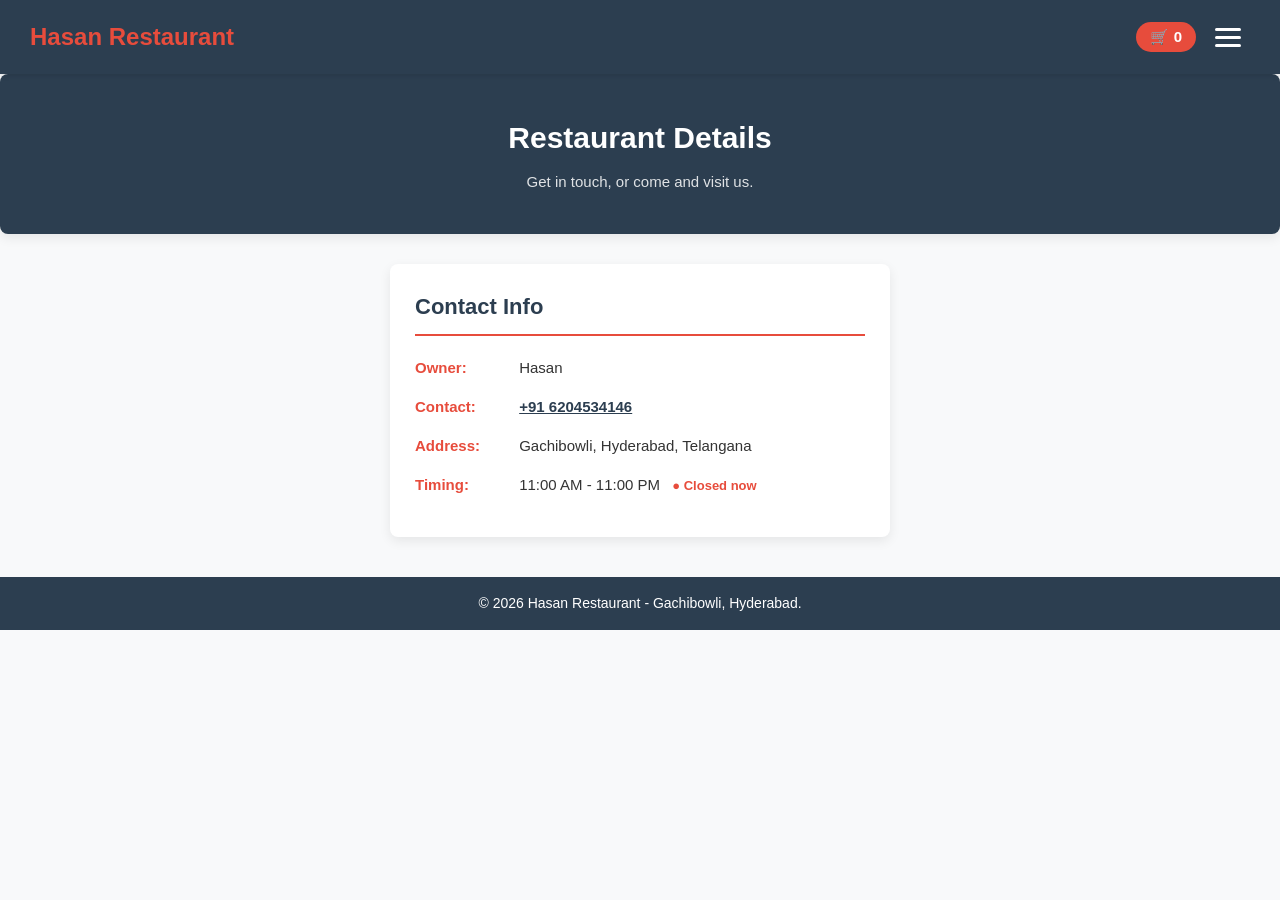
<file: contact.html>
<!DOCTYPE html>
<html lang="en">
<head>
    <meta charset="UTF-8">
    <meta name="viewport" content="width=device-width, initial-scale=1.0">
    <title>Hasan Restaurant - Contact</title>
    <link rel="stylesheet" href="style.css">
</head>
<body>

    <header>
        <h1>Hasan Restaurant</h1>
        <button class="menu-toggle" id="menuToggle" aria-label="Open menu" aria-expanded="false" aria-controls="mainNav">
            <span></span><span></span><span></span>
        </button>
        <nav id="mainNav">
            <a href="index.html">Home</a>
            <a href="menu.html">Menu</a>
            <a href="review.html">Review Us</a>
            <a href="login.html">Login</a>
            <a href="contact.html" class="active">Contact</a>
        </nav>
    </header>

    <section class="page-hero">
        <h2>Restaurant Details</h2>
        <p>Get in touch, or come and visit us.</p>
    </section>

    <main class="container">
        <section id="contact" style="max-width: 500px; margin: 0 auto;">
            <h3>Contact Info</h3>
            <div class="info-item">
                <strong>Owner:</strong> Hasan
            </div>
            <div class="info-item">
                <strong>Contact:</strong> <a href="tel:+916204534146" class="contact-link">+91 6204534146</a>
            </div>
            <div class="info-item">
                <strong>Address:</strong> Gachibowli, Hyderabad, Telangana
            </div>
            <div class="info-item">
                <strong>Timing:</strong> 11:00 AM - 11:00 PM
                <span class="open-status" id="openStatus"></span>
            </div>
        </section>
    </main>

    <footer>
        <p>&copy; 2026 Hasan Restaurant - Gachibowli, Hyderabad.</p>
    </footer>

    <script src="script.js"></script>
</body>
</html>
</file>
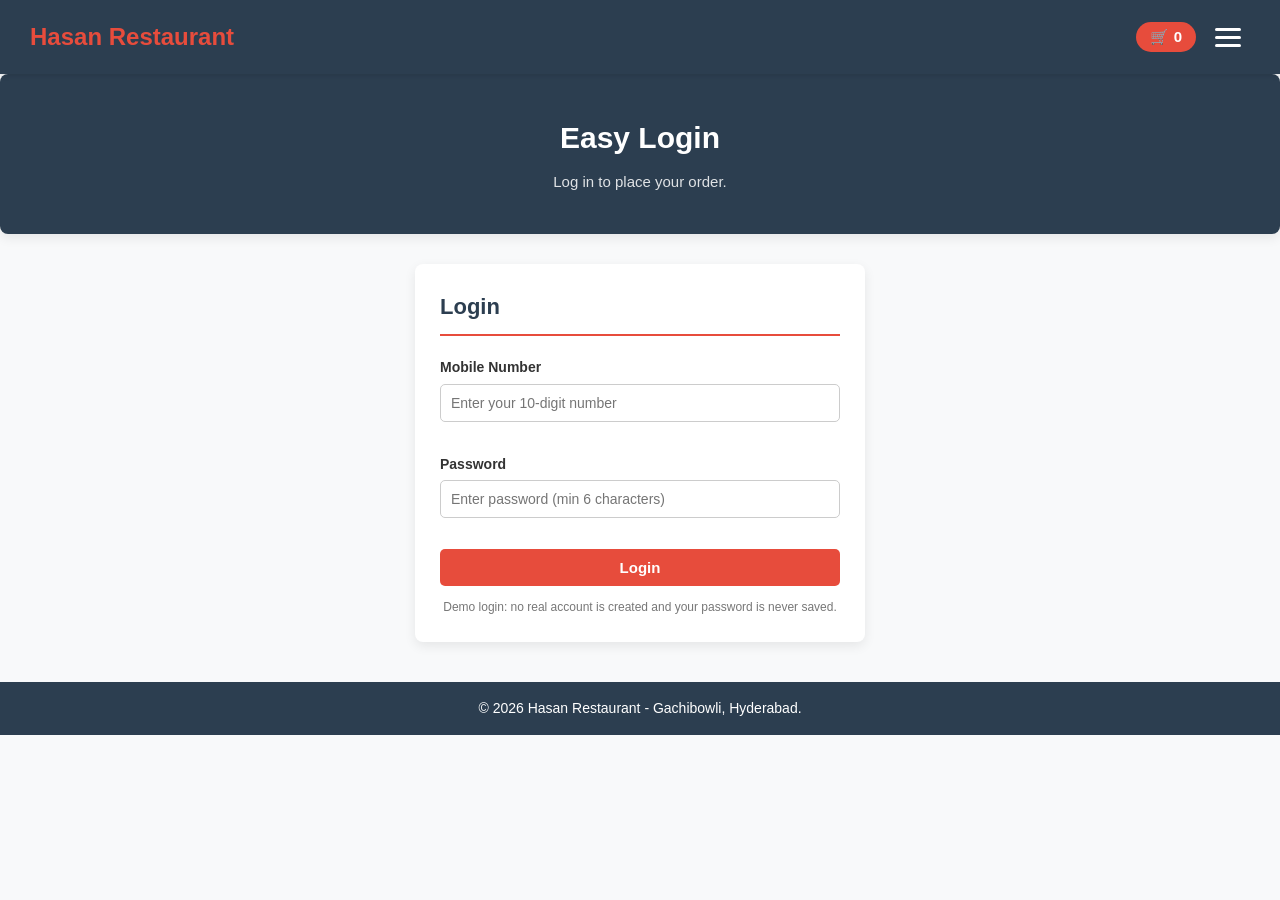
<file: login.html>
<!DOCTYPE html>
<html lang="en">
<head>
    <meta charset="UTF-8">
    <meta name="viewport" content="width=device-width, initial-scale=1.0">
    <title>Hasan Restaurant - Login</title>
    <link rel="stylesheet" href="style.css">
</head>
<body>

    <header>
        <h1>Hasan Restaurant</h1>
        <button class="menu-toggle" id="menuToggle" aria-label="Open menu" aria-expanded="false" aria-controls="mainNav">
            <span></span><span></span><span></span>
        </button>
        <nav id="mainNav">
            <a href="index.html">Home</a>
            <a href="menu.html">Menu</a>
            <a href="review.html">Review Us</a>
            <a href="login.html" class="active">Login</a>
            <a href="contact.html">Contact</a>
        </nav>
    </header>

    <section class="page-hero">
        <h2>Easy Login</h2>
        <p>Log in to place your order.</p>
    </section>

    <main class="container">
        <section id="login" style="max-width: 450px; margin: 0 auto;">
            <div id="loggedInBox" hidden>
                <h3>You're logged in</h3>
                <p id="loggedInText" class="info-item"></p>
                <a href="menu.html" class="btn">Go to Menu</a>
                <button type="button" class="btn btn-outline" id="logoutBtn">Logout</button>
            </div>

            <div id="loginBox">
                <h3>Login</h3>
                <form id="loginForm" novalidate>
                    <div class="form-group">
                        <label for="mobile">Mobile Number</label>
                        <input type="tel" id="mobile" inputmode="numeric" maxlength="10" placeholder="Enter your 10-digit number" autocomplete="tel">
                        <small class="field-error" id="mobileError"></small>
                    </div>
                    <div class="form-group">
                        <label for="password">Password</label>
                        <input type="password" id="password" placeholder="Enter password (min 6 characters)" autocomplete="current-password">
                        <small class="field-error" id="passwordError"></small>
                    </div>
                    <button type="submit" class="btn" style="width: 100%;">Login</button>
                </form>
                <p class="demo-note">Demo login: no real account is created and your password is never saved.</p>
            </div>
        </section>
    </main>

    <footer>
        <p>&copy; 2026 Hasan Restaurant - Gachibowli, Hyderabad.</p>
    </footer>

    <script src="script.js"></script>
</body>
</html>
</file>
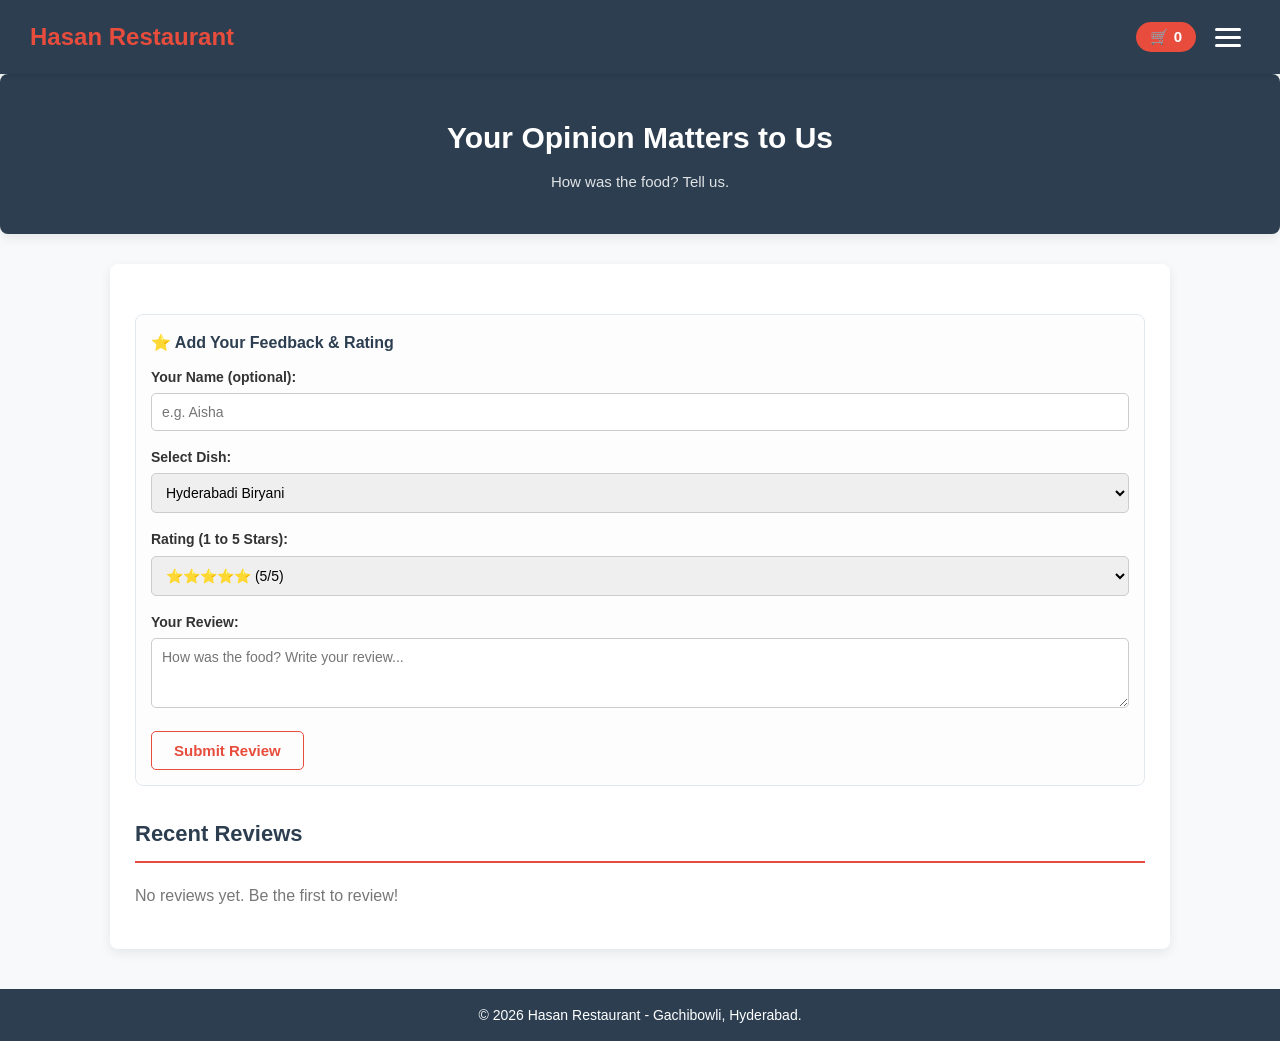
<file: review.html>
<!DOCTYPE html>
<html lang="en">
<head>
    <meta charset="UTF-8">
    <meta name="viewport" content="width=device-width, initial-scale=1.0">
    <title>Hasan Restaurant - Review Us</title>
    <link rel="stylesheet" href="style.css">
</head>
<body>

    <header>
        <h1>Hasan Restaurant</h1>
        <button class="menu-toggle" id="menuToggle" aria-label="Open menu" aria-expanded="false" aria-controls="mainNav">
            <span></span><span></span><span></span>
        </button>
        <nav id="mainNav">
            <a href="index.html">Home</a>
            <a href="menu.html">Menu</a>
            <a href="review.html" class="active">Review Us</a>
            <a href="login.html">Login</a>
            <a href="contact.html">Contact</a>
        </nav>
    </header>

    <section class="page-hero">
        <h2>Your Opinion Matters to Us</h2>
        <p>How was the food? Tell us.</p>
    </section>

    <main class="container">
        <section class="full-width">
            <div class="review-section" id="review">
                <h4>⭐ Add Your Feedback &amp; Rating</h4>
                <form id="reviewForm">
                    <div class="form-group">
                        <label for="reviewName">Your Name (optional):</label>
                        <input type="text" id="reviewName" maxlength="40" placeholder="e.g. Aisha">
                    </div>
                    <div class="form-group">
                        <label for="dishSelect">Select Dish:</label>
                        <select id="dishSelect" required>
                            <option value="Hyderabadi Biryani">Hyderabadi Biryani</option>
                            <option value="Chicken Butter Masala">Chicken Butter Masala</option>
                            <option value="Paneer Tikka">Paneer Tikka</option>
                        </select>
                    </div>
                    <div class="form-group">
                        <label for="ratingValue">Rating (1 to 5 Stars):</label>
                        <select id="ratingValue" required>
                            <option value="5">⭐⭐⭐⭐⭐ (5/5)</option>
                            <option value="4">⭐⭐⭐⭐ (4/5)</option>
                            <option value="3">⭐⭐⭐ (3/5)</option>
                            <option value="2">⭐⭐ (2/5)</option>
                            <option value="1">⭐ (1/5)</option>
                        </select>
                    </div>
                    <div class="form-group">
                        <label for="userReview">Your Review:</label>
                        <textarea id="userReview" rows="3" maxlength="300" placeholder="How was the food? Write your review..." required></textarea>
                    </div>
                    <button type="submit" class="btn btn-outline">Submit Review</button>
                </form>
            </div>

            <h3 class="reviews-title">Recent Reviews</h3>
            <div id="reviewList" class="review-list"></div>
        </section>
    </main>

    <footer>
        <p>&copy; 2026 Hasan Restaurant - Gachibowli, Hyderabad.</p>
    </footer>

    <script src="script.js"></script>
</body>
</html>
</file>
<file: style.css>
/* ==========================================================================
   Hasan Restaurant - Shared Stylesheet
   Used by: index.html, menu.html, review.html, login.html, contact.html
   ========================================================================== */

:root {
    --primary-color: #2c3e50;
    --accent-color: #e74c3c;
    --secondary-color: #f39c12;
    --bg-color: #f8f9fa;
    --text-color: #333;
    --card-bg: #fff;
    --shadow: 0 4px 12px rgba(0,0,0,0.08);
}

* {
    box-sizing: border-box;
    margin: 0;
    padding: 0;
    font-family: 'Segoe UI', Tahoma, Geneva, Verdana, sans-serif;
}

body {
    background-color: var(--bg-color);
    color: var(--text-color);
    line-height: 1.6;
}

/* ---------------- Header / Navbar ---------------- */
header {
    background-color: var(--primary-color);
    color: #fff;
    padding: 15px 30px;
    display: flex;
    justify-content: space-between;
    align-items: center;
    box-shadow: 0 2px 5px rgba(0,0,0,0.1);
    position: sticky;
    top: 0;
    z-index: 100;
    gap: 10px;
}

header h1 {
    font-size: 24px;
    color: var(--accent-color);
    margin-right: auto;
}

/* Cart button in header */
.cart-btn {
    background: var(--accent-color);
    color: #fff;
    border: none;
    border-radius: 20px;
    padding: 6px 14px;
    font-size: 15px;
    font-weight: bold;
    cursor: pointer;
    transition: background-color 0.3s;
}

.cart-btn:hover {
    background: #c0392b;
}

/* Hamburger (three-line) button */
.menu-toggle {
    margin-left: 0;
    background: transparent;
    border: none;
    cursor: pointer;
    width: 44px;
    height: 44px;
    display: flex;
    flex-direction: column;
    justify-content: center;
    align-items: center;
    gap: 5px;
}

.menu-toggle span {
    display: block;
    width: 26px;
    height: 3px;
    background: #fff;
    border-radius: 2px;
    transition: transform 0.3s, opacity 0.3s;
}

/* Turns into an X when menu is open */
.menu-toggle.open span:nth-child(1) { transform: translateY(8px) rotate(45deg); }
.menu-toggle.open span:nth-child(2) { opacity: 0; }
.menu-toggle.open span:nth-child(3) { transform: translateY(-8px) rotate(-45deg); }

/* All links live inside this dropdown */
nav {
    position: absolute;
    top: 100%;
    right: 0;
    min-width: 220px;
    background-color: var(--primary-color);
    box-shadow: 0 6px 12px rgba(0,0,0,0.2);
    display: none;
    flex-direction: column;
    border-radius: 0 0 8px 8px;
    overflow: hidden;
}

nav.open {
    display: flex;
}

nav a {
    color: #fff;
    text-decoration: none;
    font-weight: 500;
    transition: color 0.3s, background-color 0.3s;
    padding: 14px 24px;
    border-bottom: 1px solid rgba(255,255,255,0.08);
}

nav a:hover {
    background-color: rgba(255,255,255,0.06);
}

nav a:hover {
    color: var(--accent-color);
}

/* Highlights the link for the page currently open */
nav a.active {
    color: var(--accent-color);
    border-left: 4px solid var(--accent-color);
}

/* ---------------- Hero / Intro Section ---------------- */
.hero {
    background: linear-gradient(rgba(0,0,0,0.3), rgba(0,0,0,0.3)),
                url('images/hero.svg') center/cover no-repeat;
    height: 350px;
    display: flex;
    flex-direction: column;
    justify-content: center;
    align-items: center;
    color: white;
    text-align: center;
    padding: 20px;
}

.hero h2 {
    font-size: 36px;
    margin-bottom: 10px;
}

.hero p {
    font-size: 18px;
    margin-bottom: 20px;
}

/* Smaller banner-style hero used on inner pages (Menu, Login, Contact, Review) */
.page-hero {
    background-color: var(--primary-color);
    color: white;
    text-align: center;
    padding: 40px 20px;
}

.page-hero h2 {
    font-size: 30px;
    margin-bottom: 8px;
}

.page-hero p {
    font-size: 15px;
    opacity: 0.85;
}

/* ---------------- Buttons ---------------- */
.btn {
    background-color: var(--accent-color);
    color: white;
    padding: 10px 22px;
    border: none;
    border-radius: 5px;
    font-size: 15px;
    cursor: pointer;
    text-decoration: none;
    display: inline-block;
    transition: background-color 0.3s, transform 0.2s;
    font-weight: bold;
}

.btn:hover {
    background-color: #c0392b;
    transform: translateY(-2px);
}

.btn-outline {
    background-color: transparent;
    border: 1px solid var(--accent-color);
    color: var(--accent-color);
}

.btn-outline:hover {
    background-color: var(--accent-color);
    color: white;
}

.offer-banner {
    background-color: var(--secondary-color);
    color: white;
    text-align: center;
    padding: 12px;
    font-weight: bold;
    font-size: 16px;
}

/* ---------------- Layout ---------------- */
.container {
    max-width: 1100px;
    margin: 30px auto;
    padding: 0 20px;
    display: flex;
    gap: 30px;
    flex-wrap: wrap;
}

section {
    background: var(--card-bg);
    padding: 25px;
    border-radius: 8px;
    box-shadow: var(--shadow);
    flex: 1;
    min-width: 300px;
}

.full-width {
    width: 100%;
    flex: none;
}

h3 {
    border-bottom: 2px solid var(--accent-color);
    padding-bottom: 10px;
    margin-bottom: 20px;
    color: var(--primary-color);
    font-size: 22px;
}

/* ---------------- Menu Grid & Cards ---------------- */
.menu-grid {
    display: grid;
    grid-template-columns: repeat(auto-fit, minmax(280px, 1fr));
    gap: 25px;
}

.menu-card {
    background: #ffffff;
    border-radius: 10px;
    overflow: hidden;
    border: 1px solid #eee;
    transition: transform 0.3s, box-shadow 0.3s;
    display: flex;
    flex-direction: column;
    position: relative;
}

.menu-card:hover {
    transform: translateY(-5px);
    box-shadow: 0 8px 20px rgba(0,0,0,0.12);
}

.badge {
    position: absolute;
    top: 10px;
    left: 10px;
    background: rgba(0,0,0,0.75);
    color: white;
    padding: 4px 10px;
    font-size: 12px;
    border-radius: 4px;
    font-weight: bold;
    z-index: 10;
}

.badge-bestseller {
    background: #e67e22;
}

.badge-chef {
    background: #27ae60;
}

.badge-veg {
    background: #27ae60;
}

.image-box {
    width: 100%;
    aspect-ratio: 4 / 3;
    background-color: #e0e0e0;
}

.image-box img {
    width: 100%;
    height: 100%;
    object-fit: cover;
    display: block;
}

.menu-details {
    padding: 18px;
    display: flex;
    flex-direction: column;
    justify-content: space-between;
    flex-grow: 1;
}

.menu-details h4 {
    color: var(--primary-color);
    margin-bottom: 5px;
    font-size: 18px;
}

.rating-box {
    display: flex;
    align-items: center;
    gap: 5px;
    font-size: 13px;
    margin-bottom: 10px;
}

.stars {
    color: #f1c40f;
    font-size: 14px;
}

.review-count {
    color: #777;
}

.menu-details p {
    font-size: 13px;
    color: #666;
    margin-bottom: 15px;
}

.menu-price {
    display: flex;
    justify-content: space-between;
    align-items: center;
    margin-top: auto;
}

.price-tag {
    font-weight: bold;
    color: var(--accent-color);
    font-size: 18px;
}

/* ---------------- Review Section ---------------- */
.review-section {
    margin-top: 25px;
    background: #fdfdfd;
    border: 1px solid #e2e8f0;
    padding: 15px;
    border-radius: 8px;
}

.review-section h4 {
    margin-bottom: 10px;
    font-size: 16px;
    color: var(--primary-color);
}

.rating-select {
    display: flex;
    gap: 10px;
    margin-bottom: 10px;
}

/* ---------------- Forms ---------------- */
.form-group {
    margin-bottom: 15px;
}

.form-group label {
    display: block;
    margin-bottom: 5px;
    font-size: 14px;
    font-weight: 600;
}

.form-group input,
.form-group textarea,
.form-group select {
    width: 100%;
    padding: 10px;
    border: 1px solid #ccc;
    border-radius: 5px;
    font-size: 14px;
}

.info-item {
    margin-bottom: 15px;
    font-size: 15px;
}

.info-item strong {
    color: var(--accent-color);
    display: inline-block;
    width: 100px;
}

/* ---------------- Footer ---------------- */
footer {
    background-color: var(--primary-color);
    color: white;
    text-align: center;
    padding: 15px;
    margin-top: 40px;
    font-size: 14px;
}


/* ---------------- Cart drawer ---------------- */
.cart-overlay {
    position: fixed;
    inset: 0;
    background: rgba(0,0,0,0.45);
    opacity: 0;
    visibility: hidden;
    transition: opacity 0.3s, visibility 0.3s;
    z-index: 200;
}

.cart-overlay.open {
    opacity: 1;
    visibility: visible;
}

.cart-drawer {
    position: fixed;
    top: 0;
    right: 0;
    bottom: 0;
    width: 380px;
    max-width: 100%;
    background: var(--card-bg);
    box-shadow: -4px 0 16px rgba(0,0,0,0.2);
    transform: translateX(100%);
    visibility: hidden;
    transition: transform 0.3s, visibility 0.3s;
    z-index: 210;
    display: flex;
    flex-direction: column;
}

.cart-drawer.open {
    transform: translateX(0);
    visibility: visible;
}

.cart-head {
    display: flex;
    justify-content: space-between;
    align-items: center;
    padding: 18px 20px 0;
}

.cart-head h3 {
    flex: 1;
    margin-bottom: 0;
}

.cart-close {
    background: none;
    border: none;
    font-size: 20px;
    cursor: pointer;
    margin-left: 10px;
    color: var(--primary-color);
}

.cart-body {
    padding: 20px;
    overflow-y: auto;
    flex: 1;
}

.cart-empty {
    color: #777;
    margin-bottom: 15px;
}

.cart-row {
    display: grid;
    grid-template-columns: 1fr auto;
    gap: 6px 10px;
    padding: 12px 0;
    border-bottom: 1px solid #eee;
    align-items: center;
}

.cart-info {
    display: flex;
    flex-direction: column;
}

.cart-each {
    font-size: 12px;
    color: #777;
}

.qty-controls {
    display: flex;
    align-items: center;
    gap: 8px;
}

.qty-btn {
    width: 28px;
    height: 28px;
    border: 1px solid #ccc;
    background: #fff;
    border-radius: 50%;
    cursor: pointer;
    font-size: 16px;
    line-height: 1;
}

.qty-btn:hover {
    border-color: var(--accent-color);
    color: var(--accent-color);
}

.qty-num {
    min-width: 20px;
    text-align: center;
    font-weight: bold;
}

.cart-line {
    font-weight: bold;
    color: var(--primary-color);
}

.cart-remove {
    background: none;
    border: none;
    cursor: pointer;
    font-size: 16px;
    justify-self: end;
}

.cart-summary {
    margin: 15px 0;
}

.sum-row {
    display: flex;
    justify-content: space-between;
    padding: 4px 0;
    font-size: 14px;
}

.sum-discount {
    color: #27ae60;
}

.sum-total {
    font-size: 18px;
    font-weight: bold;
    border-top: 2px solid var(--primary-color);
    margin-top: 6px;
    padding-top: 8px;
}

.cart-note {
    font-size: 13px;
    color: #666;
    margin-bottom: 12px;
}

.cart-checkout,
.cart-clear {
    width: 100%;
    margin-bottom: 8px;
}

.order-done-icon {
    font-size: 48px;
    text-align: center;
    margin: 20px 0 10px;
}

.order-done-title {
    text-align: center;
    color: var(--primary-color);
    margin-bottom: 10px;
    font-size: 20px;
}

/* ---------------- Toast messages ---------------- */
.toast-box {
    position: fixed;
    bottom: 20px;
    left: 50%;
    transform: translateX(-50%);
    display: flex;
    flex-direction: column;
    gap: 8px;
    z-index: 300;
    width: max-content;
    max-width: 92vw;
}

.toast {
    background: var(--primary-color);
    color: #fff;
    padding: 12px 20px;
    border-radius: 6px;
    box-shadow: 0 4px 12px rgba(0,0,0,0.25);
    font-size: 14px;
    animation: toast-in 0.3s;
    transition: opacity 0.3s;
}

.toast.hide {
    opacity: 0;
}

@keyframes toast-in {
    from { transform: translateY(10px); opacity: 0; }
    to   { transform: translateY(0); opacity: 1; }
}

/* ---------------- Form errors / notes ---------------- */
.field-error {
    display: block;
    color: var(--accent-color);
    font-size: 12px;
    margin-top: 4px;
    min-height: 1em;
}

.demo-note {
    font-size: 12px;
    color: #777;
    margin-top: 12px;
    text-align: center;
}

#loggedInBox .btn {
    margin-right: 8px;
}

/* ---------------- Reviews list ---------------- */
.reviews-title {
    margin-top: 30px;
}

.review-list {
    display: grid;
    gap: 12px;
}

.review-card {
    border: 1px solid #eee;
    border-radius: 8px;
    padding: 12px 15px;
    background: #fdfdfd;
}

.review-top {
    display: flex;
    flex-wrap: wrap;
    gap: 10px;
    align-items: center;
    margin-bottom: 4px;
}

.review-text {
    font-size: 14px;
    margin-bottom: 4px;
    overflow-wrap: anywhere;
}

.review-meta {
    color: #777;
}

/* ---------------- Contact extras ---------------- */
.contact-link {
    color: var(--primary-color);
    font-weight: 600;
}

.open-status {
    margin-left: 8px;
    font-size: 13px;
    font-weight: bold;
}

.open-status.is-open { color: #27ae60; }
.open-status.is-closed { color: var(--accent-color); }

/* ---------------- Missing image placeholder ---------------- */
.image-box.img-missing {
    display: flex;
    align-items: center;
    justify-content: center;
    color: #888;
    font-size: 14px;
}

.image-box.img-missing::after {
    content: "🍽️ Image coming soon";
}

/* ---------------- Responsive ---------------- */
@media (max-width: 768px) {
    header {
        padding: 10px 16px;
    }

    header h1 {
        font-size: 20px;
    }

    nav {
        left: 0;
        right: 0;
        border-radius: 0;
    }

    .hero h2 {
        font-size: 26px;
    }

    section {
        min-width: 100%;
    }
}

/* ---------------- Why Choose Us ---------------- */
.why-grid {
    display: grid;
    grid-template-columns: repeat(auto-fit, minmax(220px, 1fr));
    gap: 20px;
}

.why-card {
    background: #fff;
    border: 1px solid #eee;
    border-radius: 10px;
    padding: 22px 18px;
    text-align: center;
    transition: transform 0.3s, box-shadow 0.3s;
}

.why-card:hover {
    transform: translateY(-5px);
    box-shadow: 0 8px 20px rgba(0,0,0,0.12);
}

.why-icon {
    font-size: 38px;
    display: block;
    margin-bottom: 10px;
}

.why-card h4 {
    color: var(--primary-color);
    margin-bottom: 6px;
}

.why-card p {
    font-size: 13px;
    color: #666;
}
</file>
